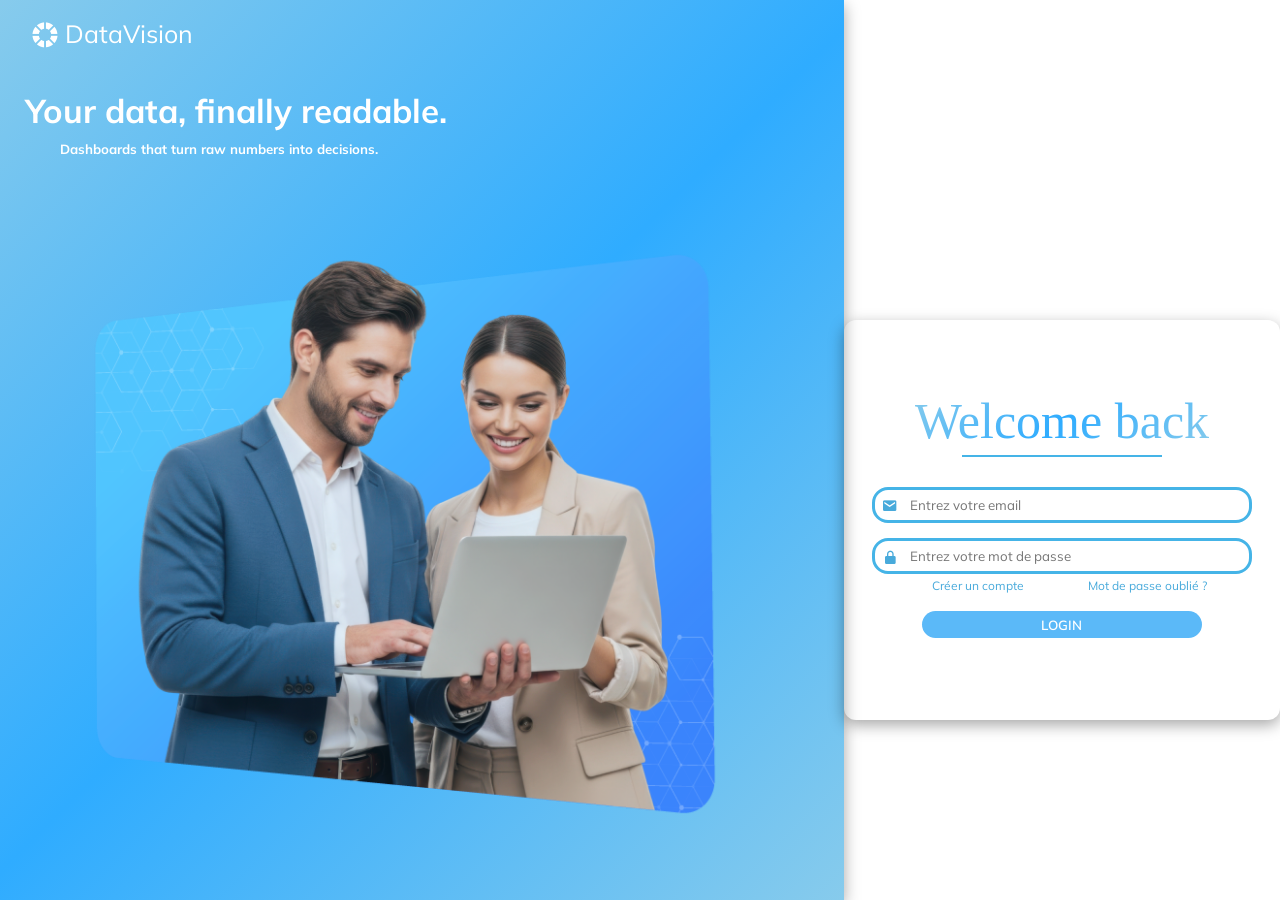
<file: index.html>
<!DOCTYPE html>
<html lang="en">
<head>
    
    <meta charset="UTF-8">
    <meta name="viewport" content="width=device-width, initial-scale=1.0">
    <link href='https://unpkg.com/boxicons@2.1.4/css/boxicons.min.css' rel='stylesheet'>
    <link rel="preconnect" href="https://fonts.googleapis.com">
    <link rel="preconnect" href="https://fonts.gstatic.com" crossorigin>
    <link href="https://fonts.googleapis.com/css2?family=Arimo:ital,wght@0,400..700;1,400..700&family=Mulish:ital,wght@0,200..1000;1,200..1000&display=swap" rel="stylesheet">
    <link rel="preconnect" href="https://fonts.googleapis.com">
    <link rel="preconnect" href="https://fonts.gstatic.com" crossorigin>
    <link href="https://fonts.googleapis.com/css2?family=Mulish:ital,wght@0,200..1000;1,200..1000&display=swap" rel="stylesheet">
    <link rel="stylesheet" href="css/accuil.css">
    <link rel="preconnect" href="https://fonts.googleapis.com">
    <link rel="preconnect" href="https://fonts.gstatic.com" crossorigin>
    <link href="https://fonts.googleapis.com/css2?family=Arimo:ital,wght@0,400..700;1,400..700&family=BBH+Bogle&family=Mulish:ital,wght@0,200..1000;1,200..1000&display=swap" rel="stylesheet">
    <link rel="stylesheet" href="css/login.css">
    <title>Login</title>
</head>
<body>
    <header>
        <div class="header_circle">
        
        </div>
    </header>
    
    <main>
        
        <div class="Main_2background">
            <p class="Main_text_web">DataVision</p>
            <i class="bx bxs-color Main_icon_web" ></i>
            
            <h2>Your data, finally readable.</h2>
            <h5>Dashboards that turn raw numbers into decisions.</h5>
          <img src="BACKGROUND.webp" alt="img" class="Main_img">
        </div>

        <div class="Main_background">
            <p class="Main_Welcome">Welcome  back</p>
            <hr class="Main_hr1"><br>
            <form action="login.php" enctype="multipart/form-data">
             <input type="email" class="Main_email" name="email"  placeholder="Entrez votre email">
             <i class="bx bxs-envelope Main_Email_icon"></i><br>
             <input type="password" class="Main_password" name="password"  placeholder="Entrez votre mot de passe">
             <i class="bx bxs-lock-alt Main_Email_icon" ></i><br>
             <a href="sign.html"  class="Main_link" >Créer un compte</a>
             <a href="resetpassword.html" class="Main_link">Mot de passe oublié ?</a><br><br>
             <a href="pages/accuil.html" ><input type="button"  value="LOGIN" class="Main_Login"  ></a>
            </form>
        </div>

    </main>
    <footer>
        <div class="footer_circle">
        
        </div>
    </footer>
</body>
</html>
</file>
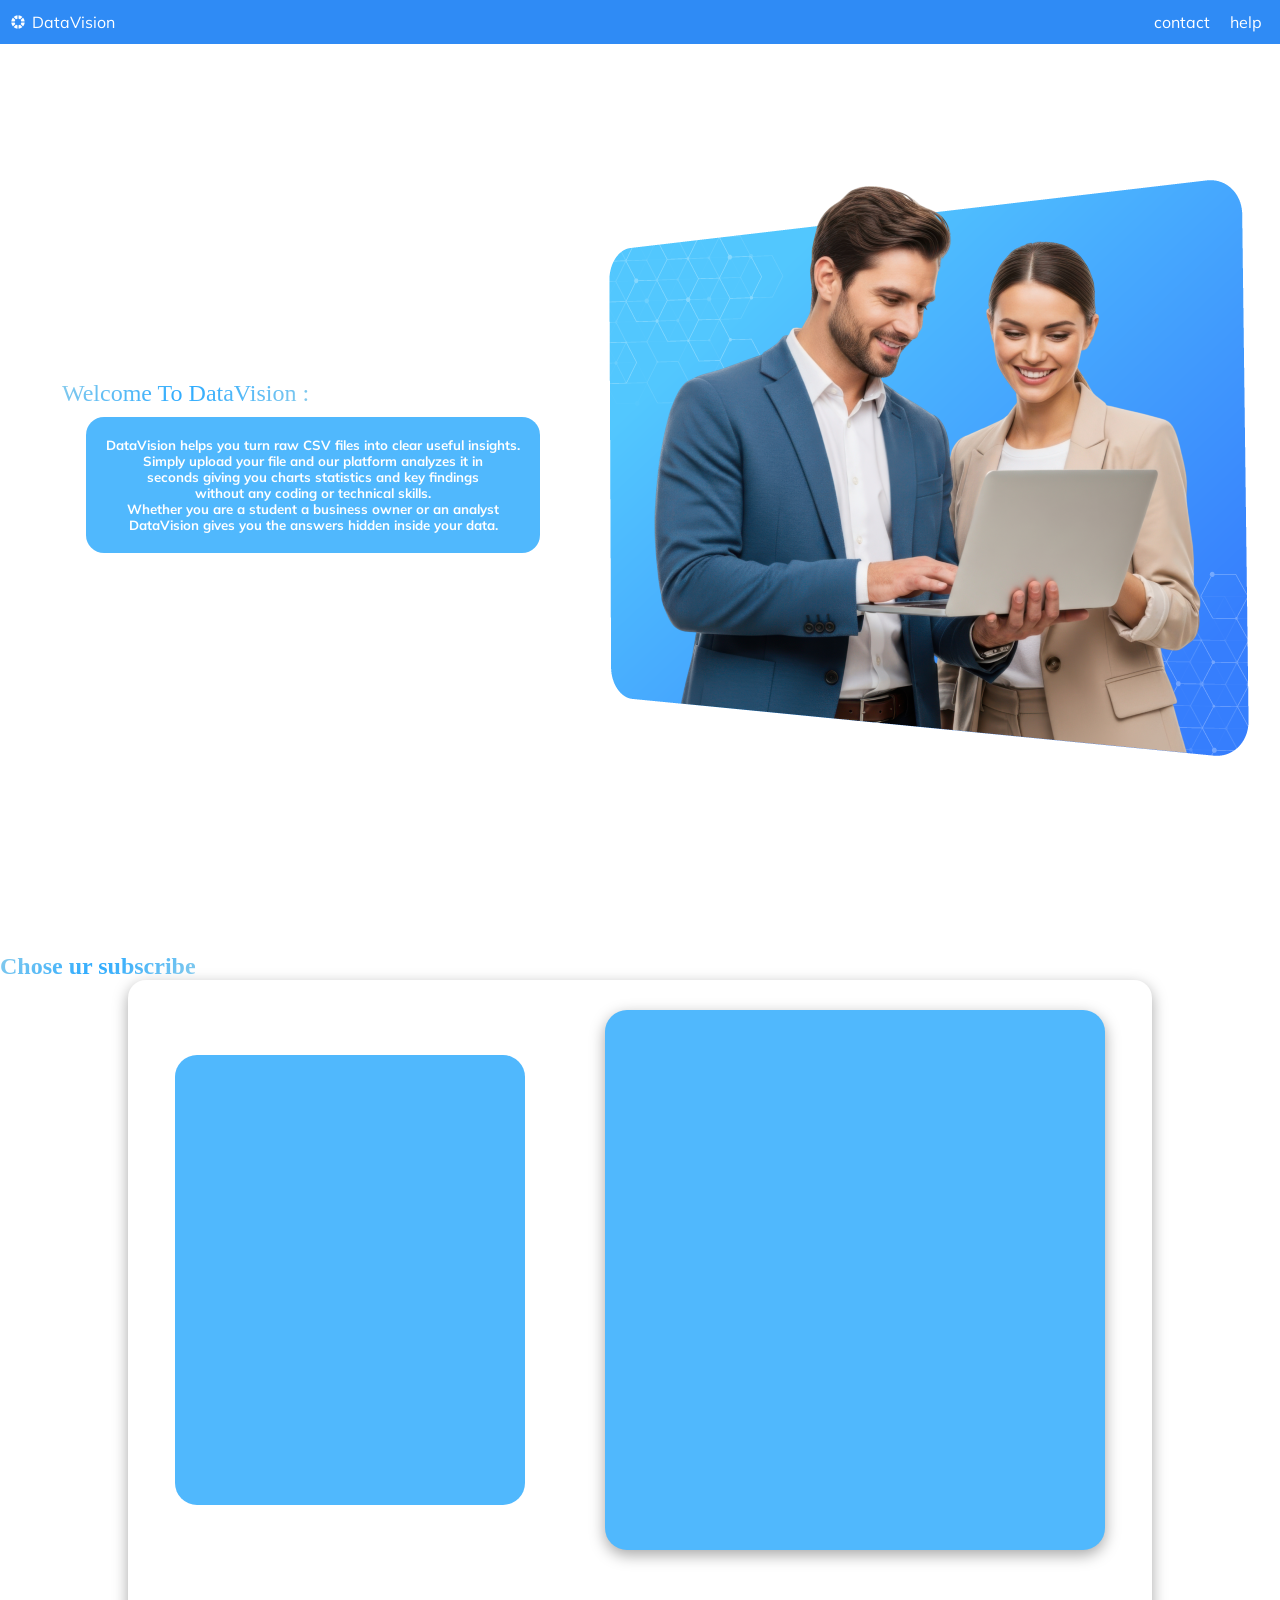
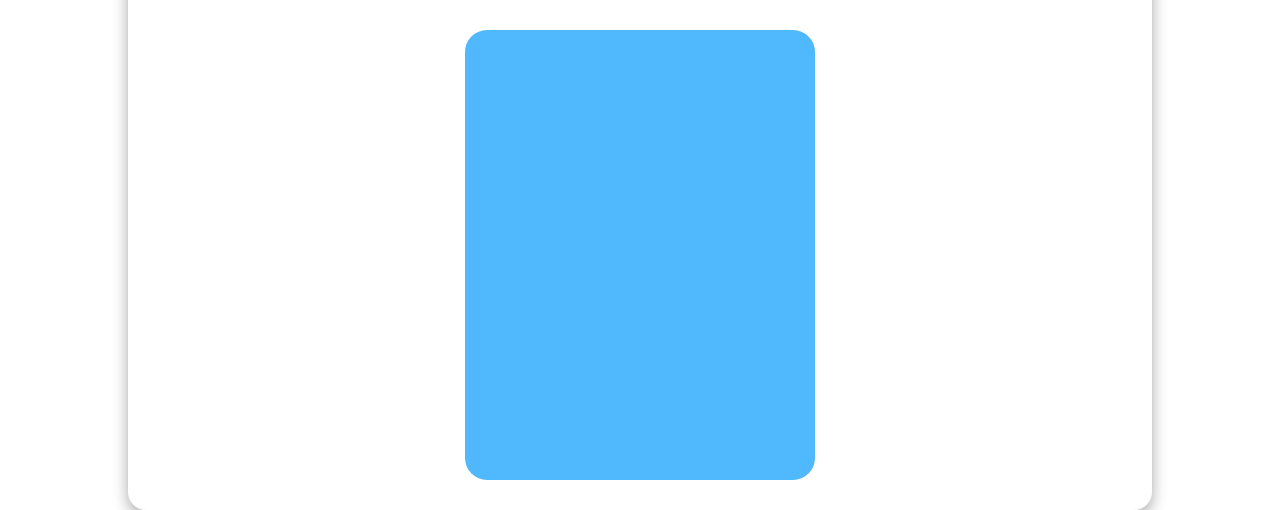
<file: pages/accuil.html>
<!DOCTYPE html>
<html lang="en">
<head>
    <meta charset="UTF-8">
    <link href='https://unpkg.com/boxicons@2.1.4/css/boxicons.min.css' rel='stylesheet'>
    <link rel="preconnect" href="https://fonts.googleapis.com">
    <link rel="preconnect" href="https://fonts.gstatic.com" crossorigin>
    <link href="https://fonts.googleapis.com/css2?family=Arimo:ital,wght@0,400..700;1,400..700&family=Mulish:ital,wght@0,200..1000;1,200..1000&display=swap" rel="stylesheet">
    <link rel="preconnect" href="https://fonts.googleapis.com">
    <link rel="preconnect" href="https://fonts.gstatic.com" crossorigin>
    <link href="https://fonts.googleapis.com/css2?family=Mulish:ital,wght@0,200..1000;1,200..1000&display=swap" rel="stylesheet">
    <link rel="stylesheet" href="../css/accuil.css">
    <link rel="preconnect" href="https://fonts.googleapis.com">
<link rel="preconnect" href="https://fonts.gstatic.com" crossorigin>
<link href="https://fonts.googleapis.com/css2?family=Arimo:ital,wght@0,400..700;1,400..700&family=BBH+Bogle&family=Mulish:ital,wght@0,200..1000;1,200..1000&display=swap" rel="stylesheet">
</head>
<body>
    
     <header class="head_border">
      <div class="head_icon_webname">
      <i class='bx bxs-color' ></i>
      <p>DataVision</p>
      </div>
      <ul class="head_content">
        <li><a href="contact.html">contact</a></li>
        <li><a href="help.html">help</a></li>
      </ul>
     </header>
    
    
    <main class="Main_items">
      <section class="snap_section">
        <div class="Main_first">
        <div>
         <h1 class="Main_welcome">Welcome To DataVision :</h1>
         <h5 class="Main_text">DataVision helps you turn raw CSV files into clear useful insights.<br> Simply upload your file and our platform analyzes it in <br>seconds giving you charts statistics and key findings <br>without any coding or technical skills.<br>
             Whether you are a student a business owner or an analyst<br> DataVision gives you the answers hidden inside your data.</h5>
        </div>
        <img src="../BACKGROUND.webp" alt="img" class="Main_Img">
        </div>
      </section>

      <section class="snap_section">
        <div>
          <div class="Main_second"></div>

        </div>
        <h1 class="Main_Text_first">Chose ur subscribe</h1>
        <div class="Main_squerre">
            <div class="squerre"></div>
            <div class="squerre big_squerre"></div>
            <div class="squerre" ></div>
        </div>
        
      </section>
    </main>
    
</body>
</html>
</file>
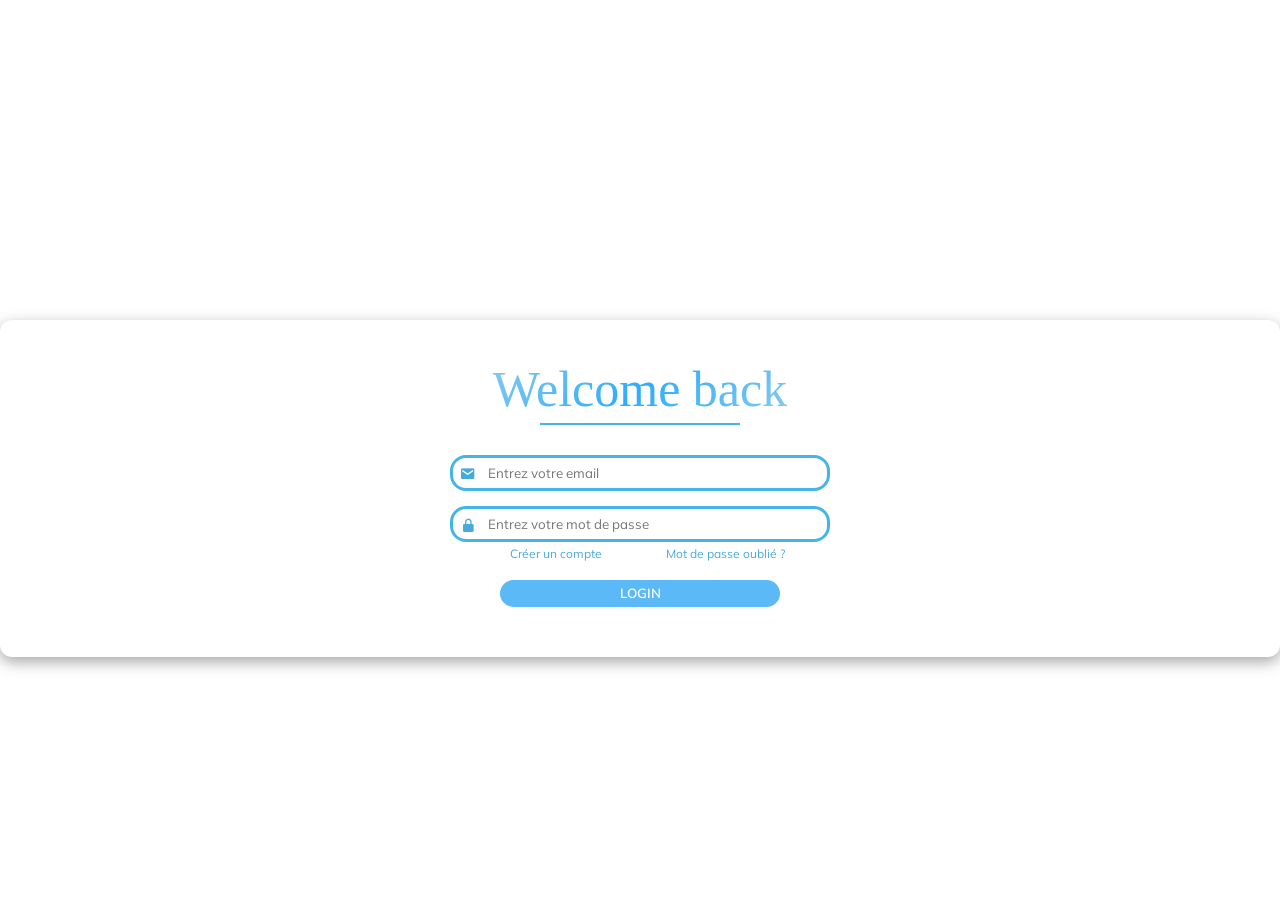
<file: pages/resetpassword.html>
<!DOCTYPE html>
<html lang="en">
<head>
    
    <meta charset="UTF-8">
    <meta name="viewport" content="width=device-width, initial-scale=1.0">
    <link href='https://unpkg.com/boxicons@2.1.4/css/boxicons.min.css' rel='stylesheet'>
    <link rel="preconnect" href="https://fonts.googleapis.com">
    <link rel="preconnect" href="https://fonts.gstatic.com" crossorigin>
    <link href="https://fonts.googleapis.com/css2?family=Arimo:ital,wght@0,400..700;1,400..700&family=Mulish:ital,wght@0,200..1000;1,200..1000&display=swap" rel="stylesheet">
    <link rel="preconnect" href="https://fonts.googleapis.com">
    <link rel="preconnect" href="https://fonts.gstatic.com" crossorigin>
    <link href="https://fonts.googleapis.com/css2?family=Mulish:ital,wght@0,200..1000;1,200..1000&display=swap" rel="stylesheet">
    <link rel="stylesheet" href="../css/accuil.css">
    <link rel="preconnect" href="https://fonts.googleapis.com">
    <link rel="preconnect" href="https://fonts.gstatic.com" crossorigin>
    <link href="https://fonts.googleapis.com/css2?family=Arimo:ital,wght@0,400..700;1,400..700&family=BBH+Bogle&family=Mulish:ital,wght@0,200..1000;1,200..1000&display=swap" rel="stylesheet">
    <link rel="stylesheet" href="../css/login.css">
    <title>Login</title>
</head>
<body>
    
   

        <div class="Main_background">
            
            <p class="Main_Welcome">Welcome  back</p>
            <hr class="Main_hr1"><br>
            <form action="login.php" enctype="multipart/form-data">
             <input type="email" class="Main_email" name="email"  placeholder="Entrez votre email">
             <i class="bx bxs-envelope Main_Email_icon"></i><br>
             <input type="password" class="Main_password" name="password"  placeholder="Entrez votre mot de passe">
             <i class="bx bxs-lock-alt Main_Email_icon" ></i><br>
             <a href="sign.html"  class="Main_link" >Créer un compte</a>
             <a href="resetpassword.html" class="Main_link">Mot de passe oublié ?</a><br><br>
             <a href="accuil.html" ><input type="button" href="history.html"  value="LOGIN" class="Main_Login"  ></a>
             
            </form>
        </div>

 
</html>
</file>
<file: css/accuil.css>
.snap_section {
    min-height: calc(100dvh - 55px); 
   
}
body {
    font-family: 'Mulish';
}
* {
    margin: 0px;
    padding: 0px;
    box-sizing: border-box;
    text-decoration-line: none;
    color: white;

}
h2 {
    margin-left: 25px;
    font-size: 33px;
}
h5 {
    margin-left: 60PX;
    margin-top: 10px;
    font-family: 'Mulish';
    
}
.head_border {
    display: flex;
    justify-content: space-between;
    background-color: #2f8bf5;
    align-items: center;
    padding: 12px 18px 12px 10px;
    color: white;
    position: sticky;
    top: 0px;
    z-index: 100;


}
.head_content a {
    text-decoration-line: none;
    color: white;
    border-bottom: #2f8bf5 solid ;
    transition: border-color 0.3s;
    text-shadow:  rgb(71, 14, 226);
    
}
.head_content {
    display: flex;
    list-style: none;
    gap: 20px;
}
.head_icon_webname {
    display: flex;
    align-items: center;
    gap: 6px;
}
.head_content a:hover {
    border-bottom: white solid ;
    
}

.Main_first {
        min-height: calc(100dvh - 55px);
    display: flex;
    flex-wrap: wrap;
    justify-content: center;
    align-items: center;
    gap: 5%;
}
.Main_text {
    text-align: center;
    background-color: #50b8fd;
    color: white;
    padding: 20px;
    border-radius: 18px;
}
.Main_welcome {
    font-family: 'BBH Bogle';
     background:linear-gradient(
        135deg,
        #87cbec,
        #2facff,
        #87cbec
    );
    -webkit-background-clip: text;
    background-clip: text;
    color: transparent;
    display: inline-block;
    font-weight: 100;
    margin-left: 7%;

}

.Main_Text_first {
    
    font-family: 'BBH Bogle';
     background:linear-gradient(
        135deg,
        #87cbec,
        #2facff,
        #87cbec
    
    );
    -webkit-background-clip: text;
    background-clip: text;
    color: transparent;
    display: inline-block;
    margin-top: 5%;
  
}
.squerre {
    flex: 1 1 250px;
    max-width: 350px;
    min-height: 50vh;
    background-color: #50b8fd;
    border-radius: 22px;
    transition: transform 0.4s ease;
}
.squerre:hover {
    transform: scale(1.1);
}
.Main_squerre {
    margin-top: 70px;
    justify-content: center;
    margin: 0 auto;
    display: flex;
    flex-wrap: wrap;
    align-items: center;
     box-shadow: 0 5px 15px rgba(0, 0, 0, 0.35);
     padding: 30px;
     width: 80%;
     border-radius: 18px;
     gap: 80px;

}
.big_squerre {
    max-width: 500px;
    flex-basis: 350px;
    min-height: 60vh;
    box-shadow: 0 5px 15px rgba(0, 0, 0, 0.35);
    transition: transform 0.4s ease;
}
.big_squerre:hover {
    transform: scale(1.05);
}
</file>
<file: css/login.css>
@view-transition {
    navigation: auto;
}

*{
    font-family: 'Mulish';
}
html, body {
    margin: 0;
    height: 100%;
    overflow: hidden;
}
.Main_link{
    font-family: 'Mulish';
    font-size: 12px;
    margin-left: 60px;
    color: #48aadb;
  
    
}
.header_Content {
    position: relative;
}

.Main_icon_web{
    margin-left: 30px;
    margin-top: 20px;
    margin-bottom: 40px;
    font-size: 30px;
    font-family: 'Mulish';
    
}
.Main_text_web{
    font-family: 'Mulish';
    position: absolute;
    margin-left: 65px;
    margin-top: 18px;
    font-size: 25px;
}
main{
    display: flex;
    justify-content: space-between;
}
.Main_2background {
   background:linear-gradient(
        135deg,
        #87cbec,
        #2facff,
        #87cbec
    
    );
    
   height: 100vh;
   width: 100vh;
   box-shadow: 0 5px 15px rgba(0, 0, 0, 0.35);
}
.Main_img {
    display: flex;
    margin-top: 10vh;
    margin-left: 10VH;
    max-width: 70vh;
    opacity: 0.9;
    
    
}
.Main_background {
    background-color: none;
    box-shadow: 0 5px 15px rgba(0, 0, 0, 0.35);
    margin: 0 auto;
    justify-content: center;
    display: flex;
    flex-direction: column;
    align-items: center;
    min-width: 400px;
    max-height: 400px;
    border-radius: 12px;
    margin-top: 320px;
    padding: 40px;
    z-index: 100;
    
}
.Main_Welcome {
    margin: 0 auto;
    background:linear-gradient(
        135deg,
        #87cbec,
        #2facff,
        #87cbec
    );
    -webkit-background-clip: text;
    background-clip: text;
    color: transparent;
    display: inline-block;
    font-family: 'BBH Bogle';
    font-size: 50px;
    margin-bottom: 5px;

}
.Main_hr1 {
    
    width: 200px;
    margin: 0 auto;
    height: 2px;
    border: none;
    background-color: rgb(69, 180, 231);
    margin-bottom: 10px;
}
.Main_hr1:hover {
    
    width: 230px;
    margin: 0 auto;
    height: 2px;
    border: none;
    background-color: rgb(69, 180, 231);
    margin-bottom: 10px;
    transition: width 0.6s;
}

.Main_Email_icon {
    position: absolute;
    margin-left: -370px;
    margin-top: 11px;
    color: #48aadb;
}
.Main_email {
    border: 3px solid rgb(69, 180, 231);
    width: 380px;
    height: 4vh;
    border-radius: 16px;
    padding-left: 35px;
    font-family: 'Mulish';
    margin-bottom: 15px;
    outline-color: #87cbec;
    background-color: white;
    color: rgba(0, 0, 0,0.5);

}
.Main_password {
    border: 3px solid rgb(69, 180, 231);
    width: 380px;
    height: 4vh;
    border-radius: 16px;
    padding-left: 35px;
    padding-right: 15px;
    outline-color: #87cbec;
    background-color: white;
    color: rgba(0, 0, 0,0.5);
}
.Main_Login {
    border: none;
    width: 280px;
    height: 3vh;
    border-radius: 16px;
    color: #ffffff;
    background-color: rgb(91, 185, 248);
    font-family: 'Mulish';
    font-weight: 600;
    margin-bottom: 10px;
    margin-left: 50px;
    margin-top: -10px;
}
.Main_Login:hover {
    border: 3px solid rgb(185, 224, 241);
    width: 280px;
    height: 3vh;
    border-radius: 16px;
   
    background-color: rgb(156, 218, 247);
    border: none;
    font-family: 'Mulish';
    margin-bottom: 10px;
    margin-left: 50px;
    margin-top: -10px;
}
</file>
